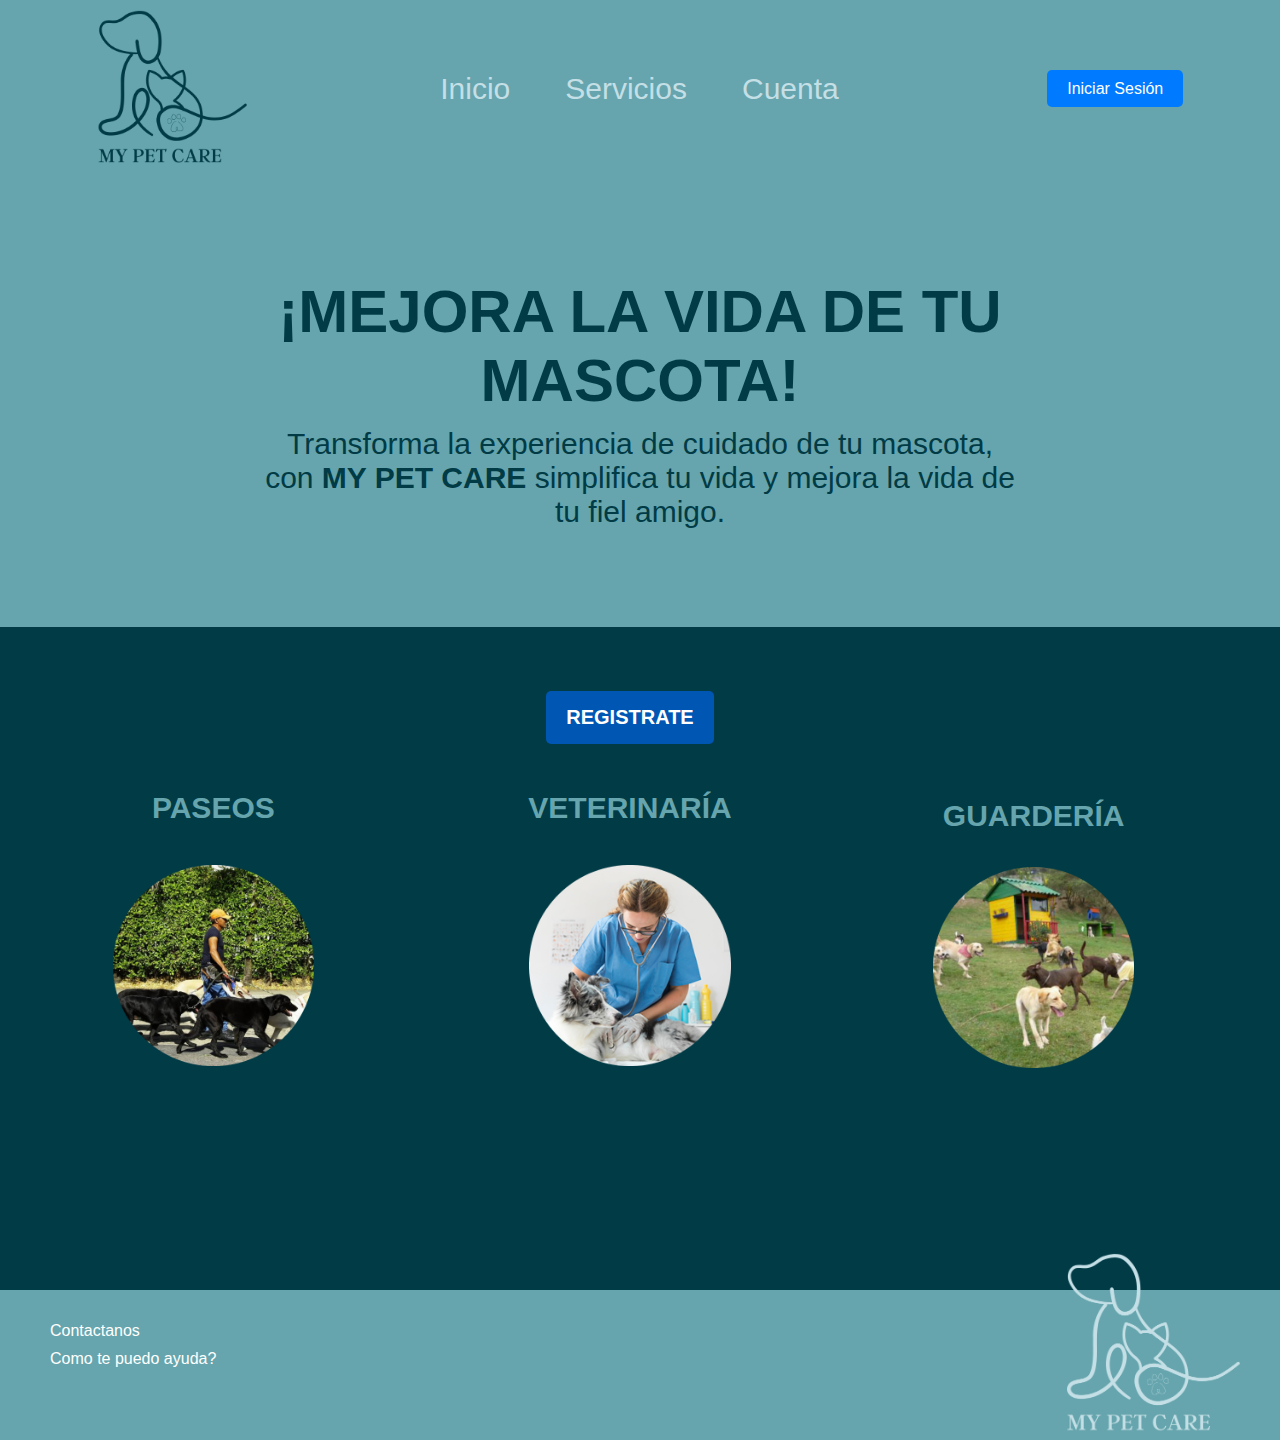
<file: index.html>
<!DOCTYPE html>
<html lang="es">
<head>
    <meta charset="UTF-8">
    <meta name="viewport" content="width=device-width, initial-scale=1.0">
    <link rel="stylesheet" href="css/mypetcare.css">
    <title>Inicio</title>
</head>
<body>
    <header>
        <div class="logo">
            <img src="images/3.png" alt="mypetcare">
        </div>
        <nav>
            <ul>
                <li><a href="index.html">Inicio</a></li>
                <li><a href="servicios.html">Servicios</a></li>
                <li><a href="datosmascota.html">Cuenta</a></li>
            </ul>
        </nav>
        <div class="login" >
            <a href="login.html">Iniciar Sesión</a>
        </div>
    </header>
    <main>
        <div class="boxmain">
        <div class="cajamain1"> <strong>¡MEJORA LA VIDA DE TU MASCOTA!</strong> </div>
        <div class="cajamain2"> Transforma la experiencia de cuidado de tu mascota, con <strong>MY PET CARE</strong> simplifica tu vida y mejora la vida de tu fiel amigo.</div>
        </div>
        <div class="servicios">
            <div class="paseos"> <strong>PASEOS</strong>
                <br>
                <br>
                <img width="50%" src="images/paseo.png" alt="paseo">
            </div>
            <div class="vet"> <strong>VETERINARÍA</strong>
                <br>
                <br>
                <img width="50%" src="images/vet.png" alt="vet">
            </div>
            <div class="guarde"><strong>GUARDERÍA</strong>
                <br>
                <br>
                <img width="50%" src="images/guar.png" alt="guarde">
            </div>
        </div>
        
            <div class="Login2">
                <a href="registro.html">
                <button id="registro1"><strong>REGISTRATE</strong></button>
            </div>
    </main>
    <footer>
        <div class="enlaces">
            <a href="#">Contactanos</a>
            <a href="#">Como te puedo ayuda?</a>
        </div>
        <div class="logofinal">
            <img src="images/4.png" alt="logofinal">
        </div>
    </footer>
</body>
</html>
</file>
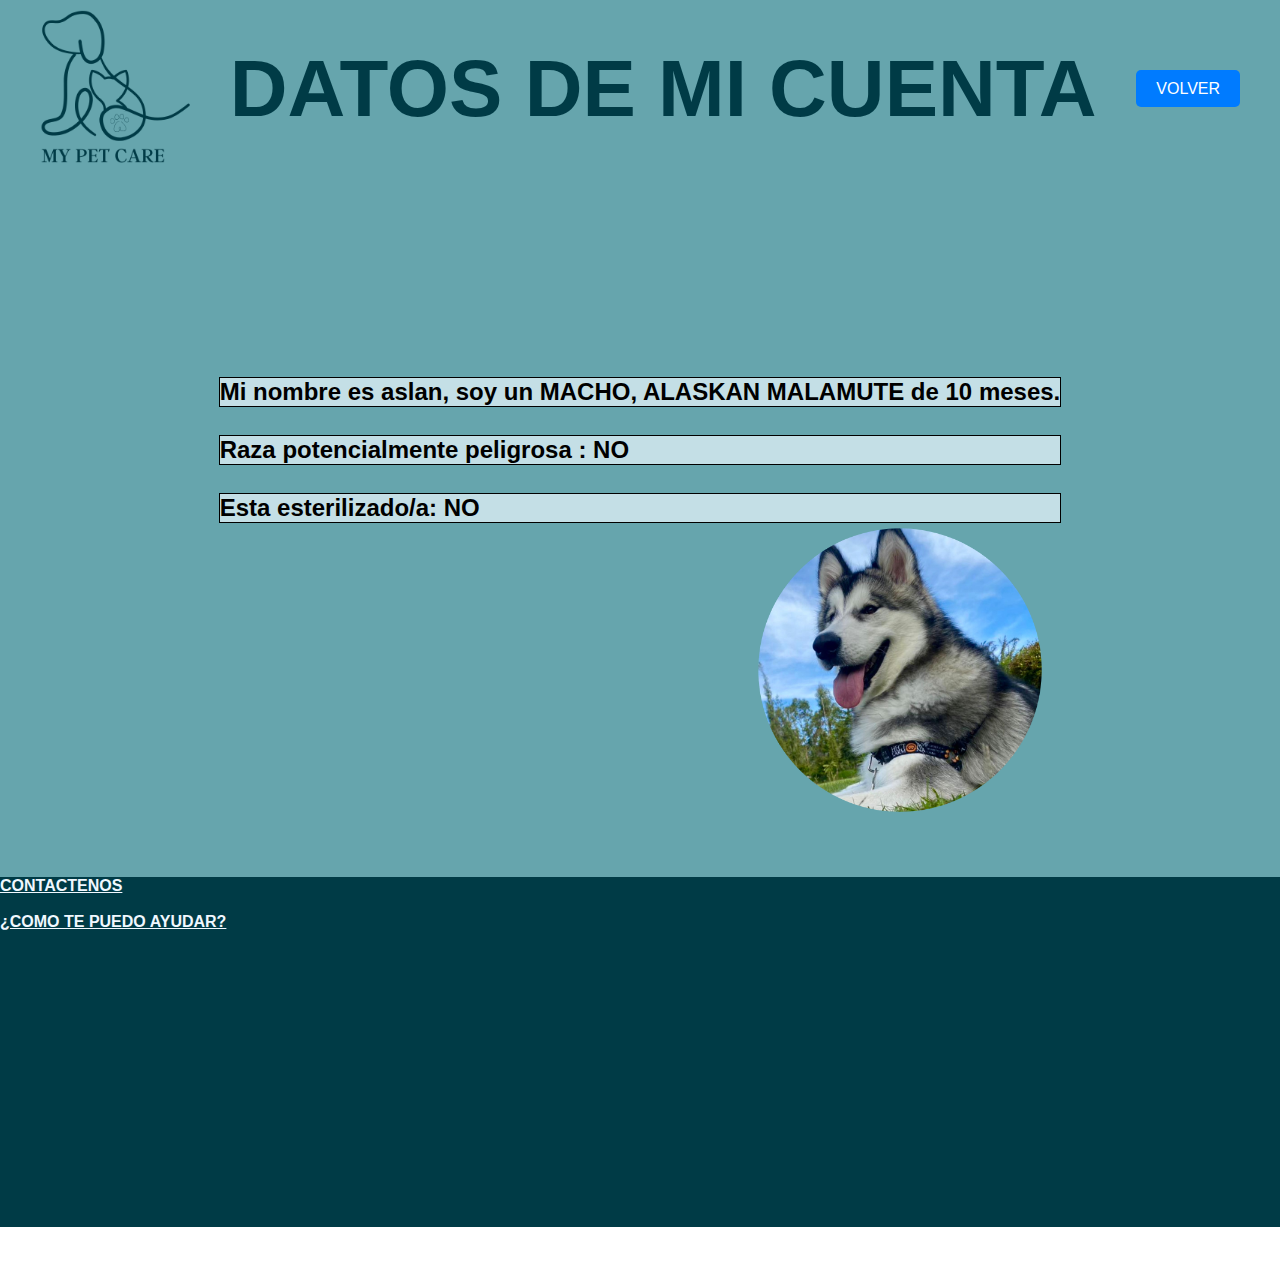
<file: datosmascota.html>
<!DOCTYPE html>
<html lang="en">
<head>
    <meta charset="UTF-8">
    <meta name="viewport" content="width=device-width, initial-scale=1.0">
    <link rel="stylesheet" href="css/datos.css">
    <title>Inicio</title>
</head>
<body>
    <header>
        <div class="logo">
            <img src="images/3.png" alt="mypetcare">
        </div>
        <div class="titulo" > <strong>DATOS DE MI CUENTA</strong> </div>        
        <div class="volver" >
            <a href="index.html">VOLVER</a>
        </div>
    </header>
    <main>
        <div class="cajamain"></div>

        <div class="texto">
            <h2>
            <div class="caja1"><strong>Mi nombre es aslan, soy un MACHO, ALASKAN MALAMUTE de 10 meses.</div>
            <br>
            <div class="caja2"><strong>Raza potencialmente peligrosa : NO</div>
            <br>
            <div class="caja3">Esta esterilizado/a: NO</strong></div>
            </h2>   
            </div>

            <div class="aslan">
             <img width="300px" src="images/ASLAN.png" alt="Aslan">
            </div>  
        </div>
    </main>
    <footer>

        <div class="ayudas">

            <a href="#"><strong>CONTACTENOS</strong></a>
            <br>
            <br>
            <a href="#"><strong>¿COMO TE PUEDO AYUDAR?</strong></a>

        </div>

        <div class="img2">
            <img src="images/4.png" alt="logo2">
        </div>

    </footer>

</body>
</html>
</file>
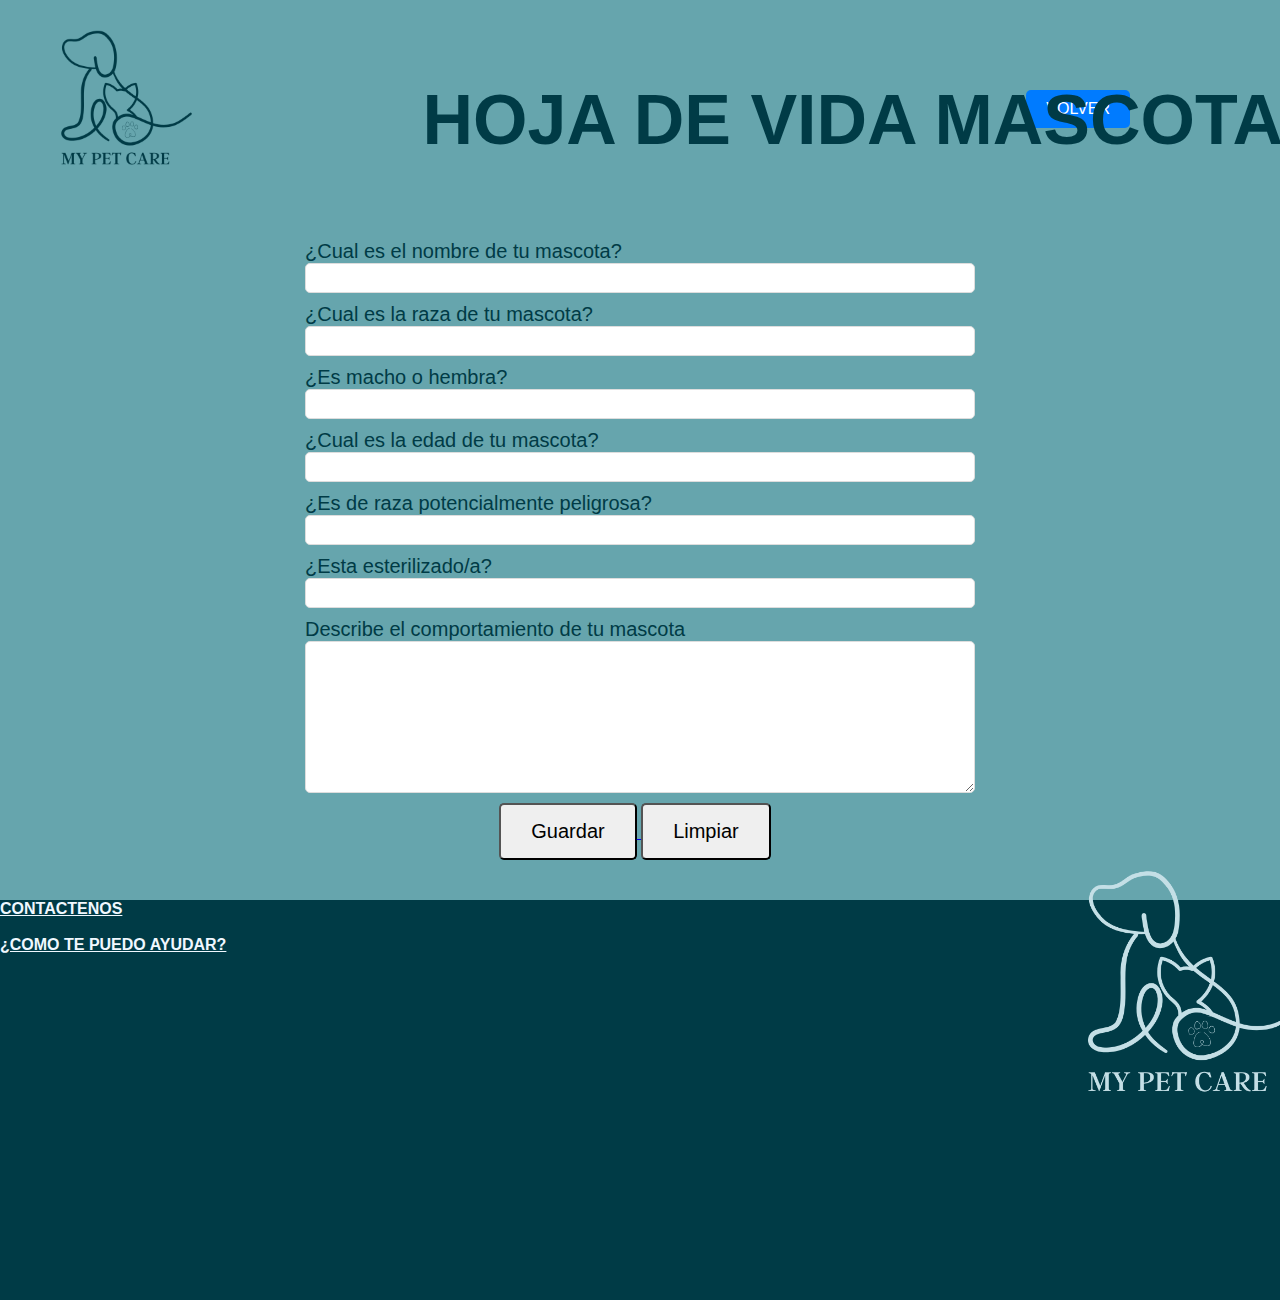
<file: historia.html>
<!DOCTYPE html>
<html lang="es">
<head>
    <meta charset="UTF-8">
    <meta name="viewport" content="width=device-width, initial-scale=1.0">
    <link rel="stylesheet" href="css/historia.css">
    <title>historia</title>
</head>
<body>
    <header> 
        <div class="volver" >
            <a href="index.html">VOLVER</a>
        </div>
        <div class="titulo">
            <h1><strong>HOJA DE VIDA MASCOTA</strong> </h1>
        </div>
        <div class="img1">
            <img src="images/3.png" alt="logo1">
        </div>
    </header>
    <main>
        <div class="container">
            <form action="formulario">
                <div class="form-container">
                    <label for="lnombre">¿Cual es el nombre de tu mascota?</label>
                    <input type="text" name="nombre" id="lnombre">
                </div>
                <div class="form-container">
                    <label for="lraza">¿Cual es la raza de tu mascota?</label>
                    <input type="text" name="raza" id="lraza">
                </div>
                <div class="form-container">
                    <label for="lsexo">¿Es macho o hembra?</label>
                    <input type="text" name="sexo" id="lsexo">
                </div>
                <div class="form-container">
                    <label for="ledad">¿Cual es la edad de tu mascota?</label>
                    <input type="text" name="edad" id="ledad">
                </div>
                <div class="form-container">
                    <label for="lpligrosa">¿Es de raza potencialmente peligrosa?</label>
                    <input type="text" name="peligrosa" id="peligrosa">
                </div>
                <div class="form-container">
                    <label for="lesteril">¿Esta esterilizado/a?</label>
                    <input type="text" name="esteril" id="lesteril">
                </div>
                <div class="form-container">
                    <label for="lcomportamiento">Describe el comportamiento de tu mascota</label>
                    <textarea name="comportamiento" id="lcomportamiento" cols="30" rows="10" spellcheck="false"></textarea>
                </div>
                <div class="botones">
                    <a href="datosmascota.html">
                        <button type="button">Guardar</button>
                    </a>
                    <input type="reset" value="Limpiar">
                </div>
            </form>
        </div>
</body>
<footer>    
    <div class="ayudas">
        <a href="#"><strong>CONTACTENOS</strong></a>
        <br>
        <br>
        <a href="#"><strong>¿COMO TE PUEDO AYUDAR?</strong></a>
    </div>
    <div class="img2">
        <img src="images/4.png" alt="logo2">
    </div>
    
</footer>
</html>
</file>
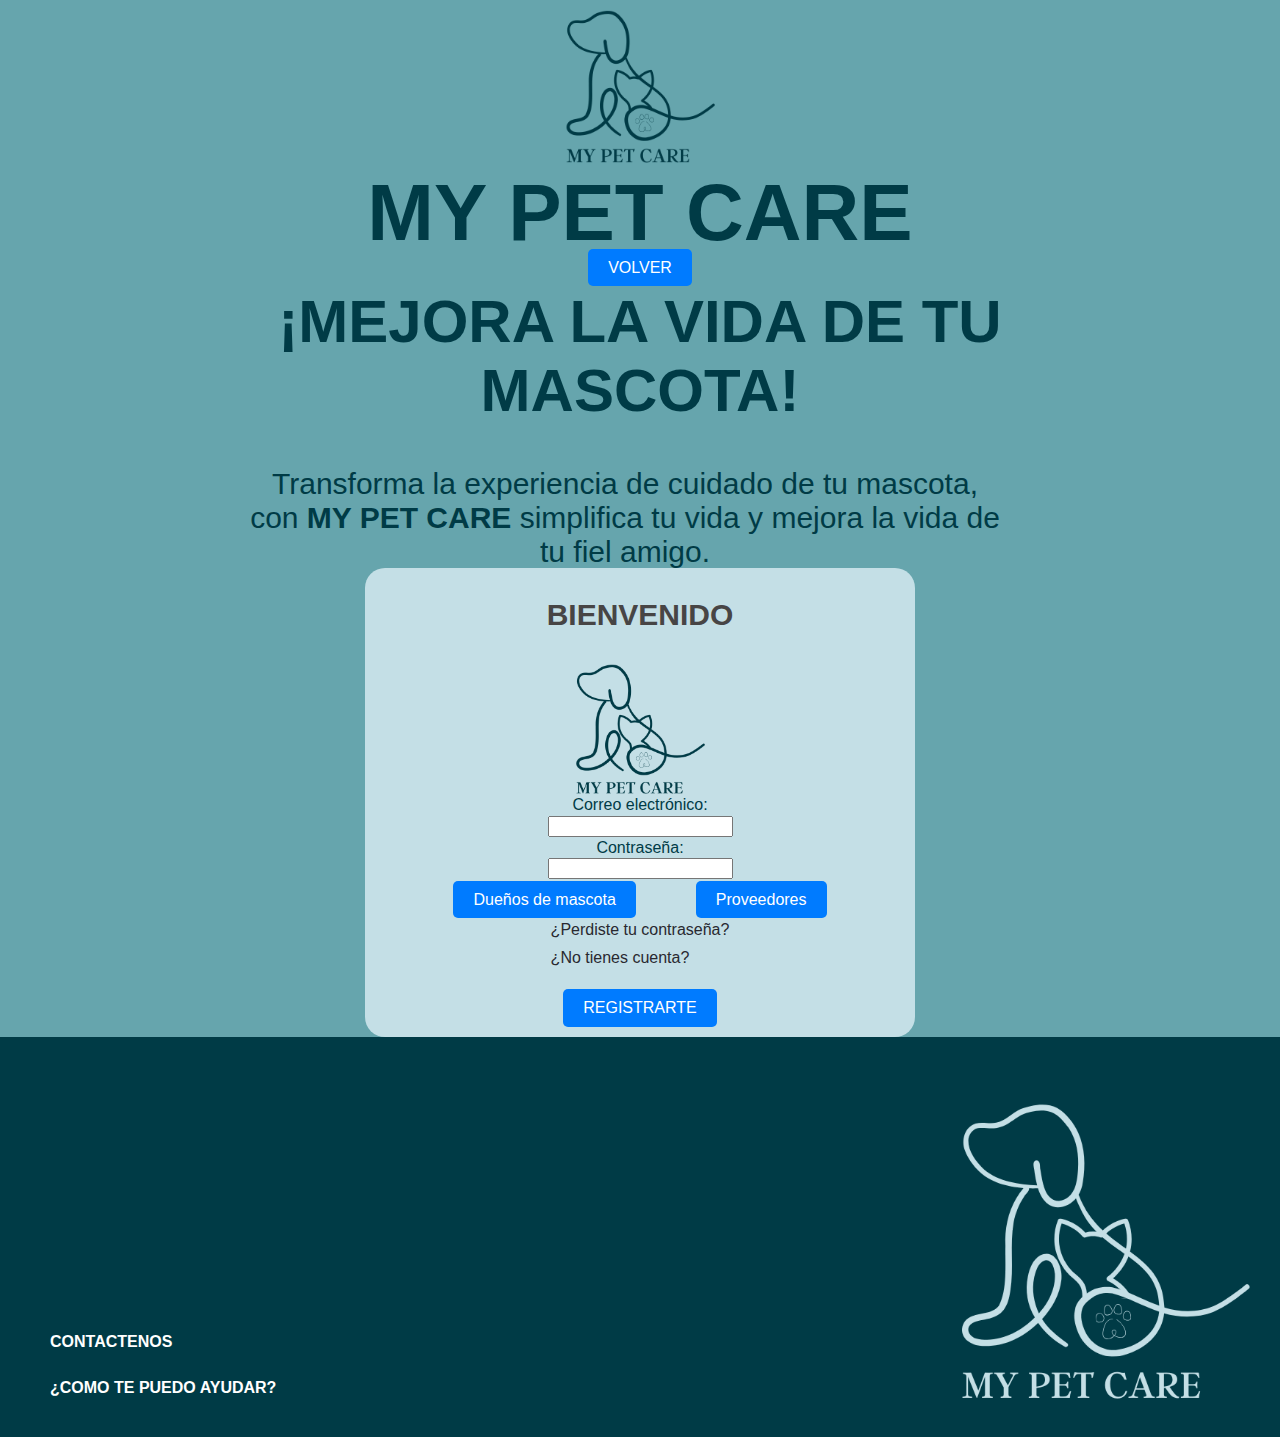
<file: login.html>
<!DOCTYPE html>
<html lang="es">
<head>
    <meta charset="UTF-8">
    <meta name="viewport" content="width=device-width, initial-scale=1.0">
    <link rel="stylesheet" href="css/login.css">
    <title>Inicio</title>
</head>
<body>
    <header>
        <div class="logo">
            <img src="images/3.png" alt="mypetcare">
        </div>
        <div class="titulo" >
            <strong>MY PET CARE</strong> </div>        
        <div class="volver" >
            <a href="index.html">VOLVER</a>
        </div>
    </header>
    <main>
        <div class="boxs">
            <div class="boxmain" >
                <div class="boxm1"> <strong>¡MEJORA LA VIDA DE TU MASCOTA!</strong> </div>
                <div class="boxm2"> Transforma la experiencia de cuidado de tu mascota, con <strong>MY PET CARE</strong>  simplifica tu vida y mejora la vida de tu fiel amigo.  </div>
            </div>
            <div class="boxlogin" >
                <p><strong>BIENVENIDO</strong></p>
                <img class="logologin" src="images/3.png" alt="MPC">
                <label class="camposs" for="lmail">Correo electrónico:</label>
                <input type="email" name="mail" id="lmail">
                <label class="camposs" for="lpass">Contraseña:</label>
                <input type="password" name="pass" id="lpass">
                <div class="botones" >
                <div class="ddm" >
                    <a href="registro.html">Dueños de mascota</a>
                </div>
                <div class="pvds" >
                    <a href="#">Proveedores</a>
                </div>
                </div>
                <div class="loslink">
                    <a href="#">¿Perdiste tu contraseña?</a>
                    <a href="#">¿No tienes cuenta?</a>
                </div>
                <div class="rgtr" >
                    <a href="#">REGISTRARTE</a>
                </div>
            </div>
        </div>
    </main>
    
    <footer>
        <div class="enlaces">
            <a href="#"><strong>CONTACTENOS</strong></a>
        <br>
        
        <a href="#"><strong>¿COMO TE PUEDO AYUDAR?</strong></a>
        </div>
        <div class="logofinal">
            <img src="images/4.png" alt="logofinal">
        </div>
    </footer>
</body>
</html>
</file>
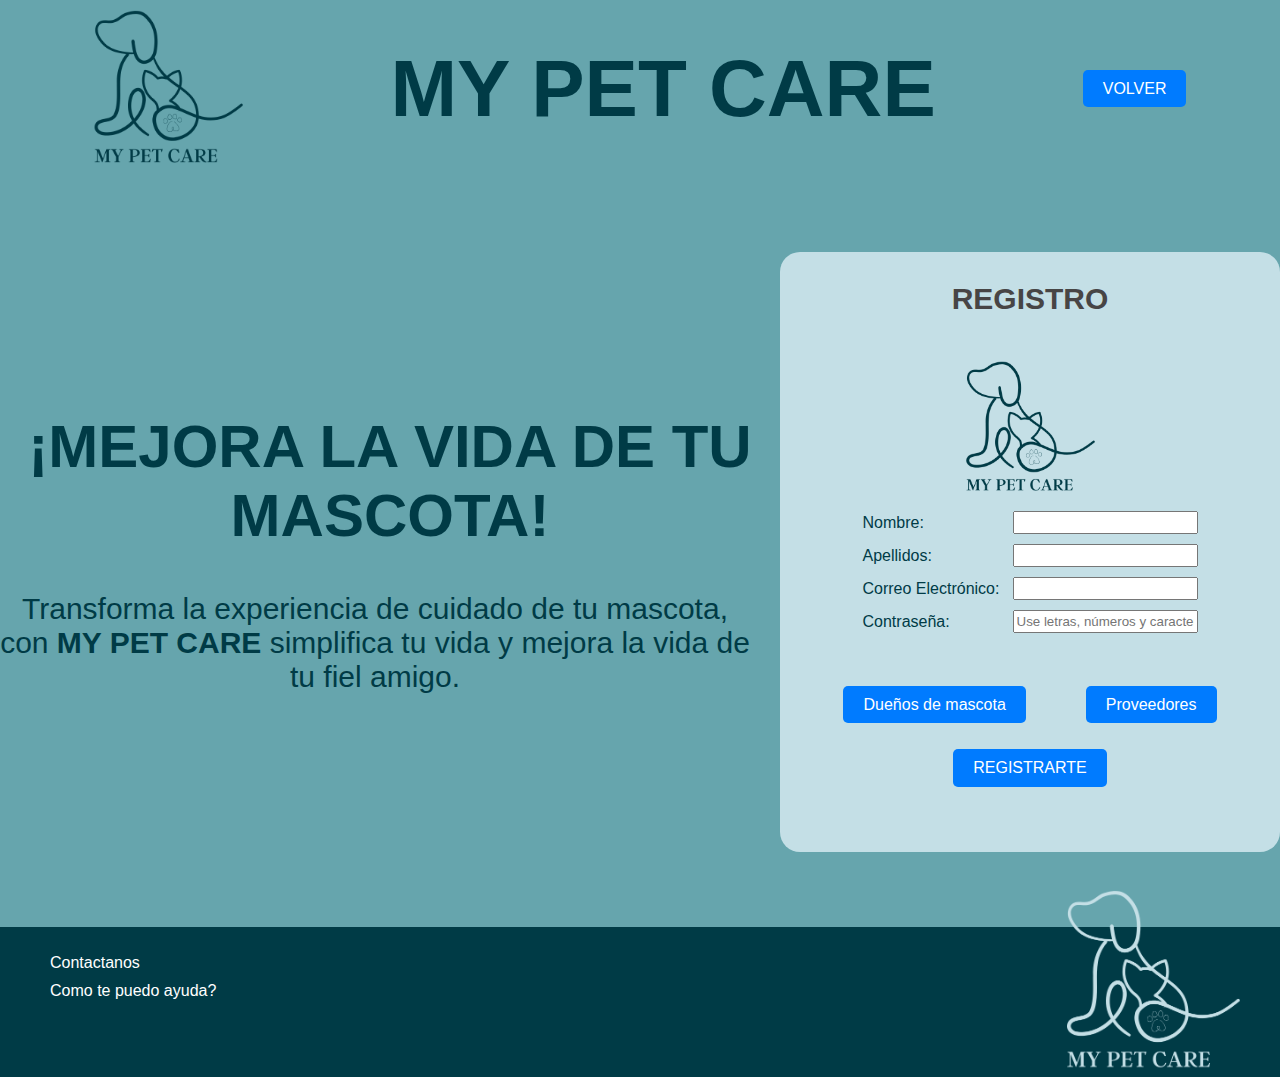
<file: registro.html>
<!DOCTYPE html>
<html lang="es">
<head>
    <meta charset="UTF-8">
    <meta name="viewport" content="width=device-width, initial-scale=1.0">
    <link rel="stylesheet" href="css/registro.css">
    <title>Inicio</title>
</head>
<body>
    <header>
        <div class="logo">
            <img src="images/3.png" alt="mypetcare">
        </div>
        <div class="titulo" > <strong>MY PET CARE</strong> </div>        
        <div class="volver" >
            <a href="index.html">VOLVER</a>
        </div>
    </header>
    <main>
        <div class="boxs">
            <div class="boxmain" >
                <div class="boxm1"> <strong>¡MEJORA LA VIDA DE TU MASCOTA!</strong> </div>
                <div class="boxm2"> Transforma la experiencia de cuidado de tu mascota, con <strong>MY PET CARE</strong>  simplifica tu vida y mejora la vida de tu fiel amigo.  </div>
            </div>
            <div class="boxlogin" >
                <p><strong>REGISTRO</strong></p>
                <img class="logologin" src="images/3.png" alt="MPC">
            

                <div class="container">
                <div class="form-container">
                    <label for="lnombre">Nombre:</label>
                    <input type="text" name="nombre" id="lnombre">
                </div>
                
                <div class="form-container">
                    <label for="lapellido">Apellidos:</label>
                    <input type="text" name="apellido" id="lapellido">
                </div>
                
                <div class="form-container">
                    <label for="lcorreo">Correo Electrónico:</label>
                    <input type="text" name="correo" id="lcorreo">
                </div>
                
                <div class="form-container">
                    <label for="lpass">Contraseña:</label>
                    <input type="text" name="pass" id="lpass" placeholder="Use letras, números y caracteres especiales.">
                </div>
            </div>
                        <br>
               
                <div class="botones" >
                <div class="ddm" >
                    <a href="historia.html">Dueños de mascota</a>
                </div>
                <div class="pvds" >
                    <a href="#">Proveedores</a>
                </div>
                </div>
                <div class="rgtr" >
                    <a href="#">REGISTRARTE</a>
                </div>
            </div>
        </div>
    </main>
    <footer>
        <div class="enlaces">
            <a href="#">Contactanos</a>
            <a href="#">Como te puedo ayuda?</a>
        </div>
        <div class="logofinal">
            <img src="images/4.png" alt="logofinal">
        </div>
    </footer>
</body>
</html>
</file>
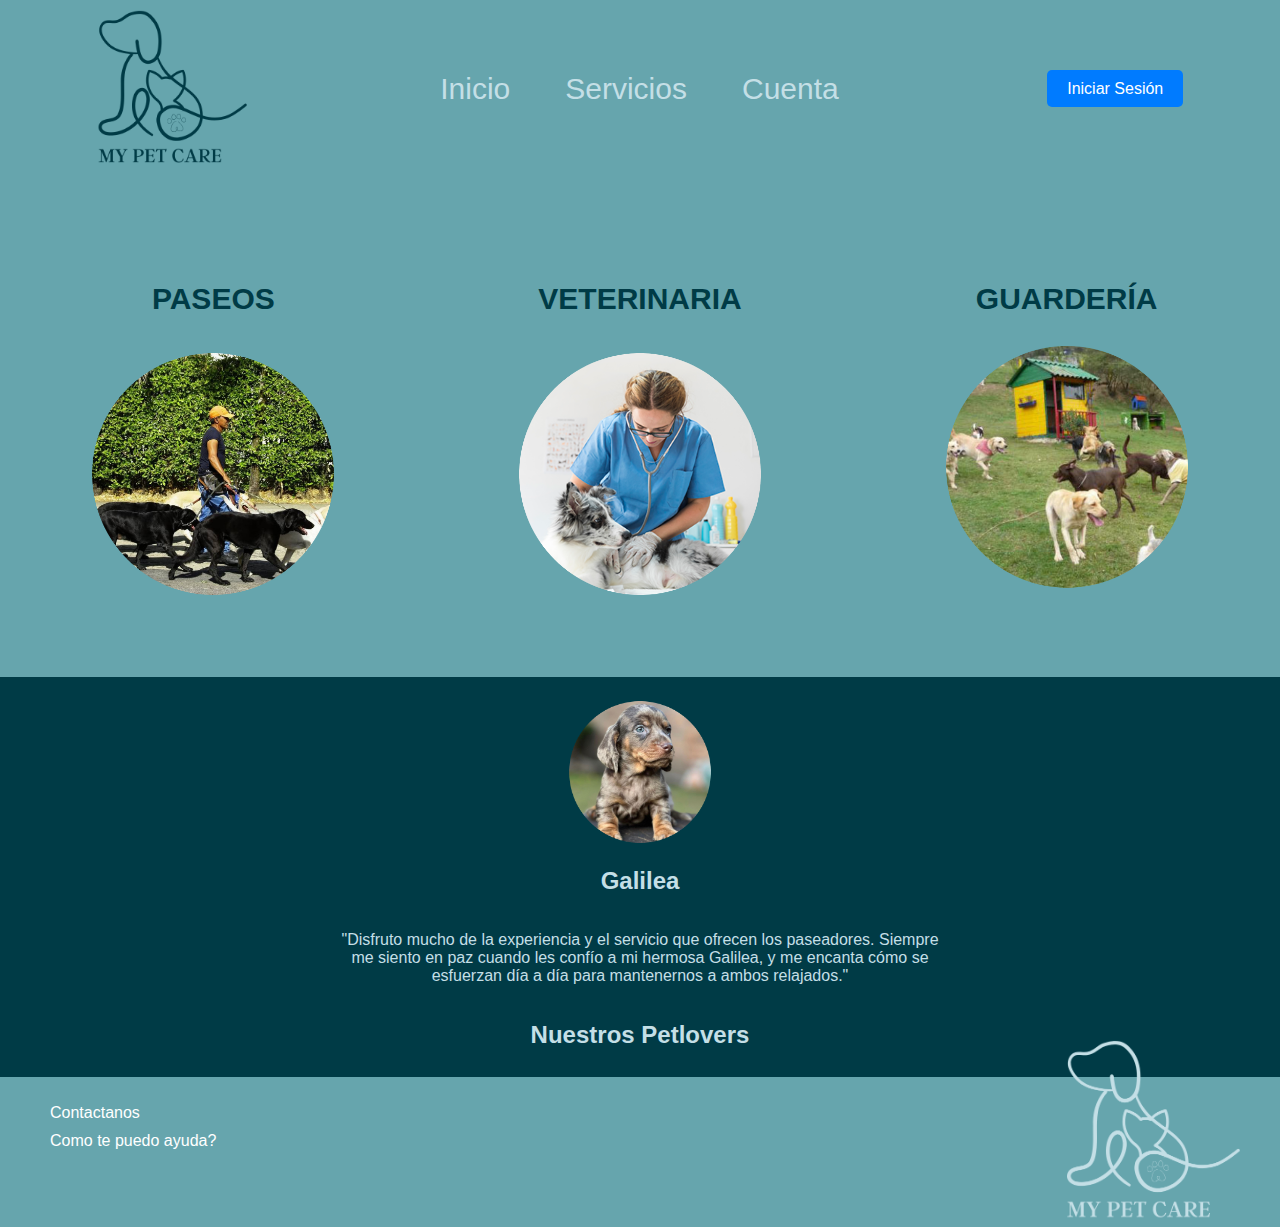
<file: servicios.html>
<!DOCTYPE html>
<html lang="es">
<head>
    <meta charset="UTF-8">
    <meta name="viewport" content="width=device-width, initial-scale=1.0">
    <link rel="stylesheet" href="css/servicios.css">
    <title>Servicios</title>
</head>
<body>
    <header>
        <div class="logo">
            <img src="images/3.png" alt="mypetcare">
        </div>
        <nav>
            <ul>
                <li><a href="index.html">Inicio</a></li>
                <li><a href="servicios.html">Servicios</a></li>
                <li><a href="datosmascota.html">Cuenta</a></li>
            </ul>
        </nav>
        <div class="login" >
            <a href="login.html">Iniciar Sesión</a>
        </div>
    </header>
    <main>
        <div class="servicios">
            <div class="Paseo" >
                <p><strong>PASEOS</strong></p>
                <img src="images/paseo.png" alt="paseos">
            </div>
            <div class="Veterinaria" >
                <p><strong>VETERINARIA</strong></p>
                <img src="images/vet.png" alt="veterinarias">
            </div>
            <div class="Guarderia">
                <p><strong>GUARDERÍA</strong></p>
                <img src="images/guar.png" alt="Guarderias">
            </div>
        </div>
        <div class="reseña">
            <div class="reseñacontenido">
                <img src="images/dog.png" alt="galilea">
                <h2>Galilea</h2>
                <div class="texto" >
                    <p>"Disfruto mucho de la experiencia y el servicio que ofrecen los paseadores. Siempre me siento en paz cuando les confío a mi hermosa Galilea, y me encanta cómo se esfuerzan día a día para mantenernos a ambos relajados."</p>
                </div>
                <h2>Nuestros Petlovers</h2>
            </div>
            </div>
        </div>
    </main>
    <footer>
        <div class="enlaces">
            <a href="#">Contactanos</a>
            <a href="#">Como te puedo ayuda?</a>
        </div>
        <div class="logofinal">
            <img src="images/4.png" alt="logofinal">
        </div>
    </footer>
</body>
</html>
</file>
<file: css/mypetcare.css>
*{
    box-sizing: border-box;
}

html {
    font-family:'Trebuchet MS', 'Lucida Sans Unicode', 'Lucida Grande', 'Lucida Sans', Arial, sans-serif;
}

body{
    margin: 0;
    padding: 0;
}

header {
    display: flex;
    justify-content: space-around;
    align-items: center;
    padding: 10px 20px;
    background-color: #66a5ad;
    color: #c4dfe6;
}

.logo img {
    max-width: 150px;
    height: auto;
}

nav ul {
    list-style: none;
    display: flex;
}

nav li {
    margin-right: 55px;
}

nav a {
    font-size: 30px;
    text-decoration: none;
    color: #C4DFE6;
}

.login a {
    padding: 10px 20px;
    background-color: #007BFF;
    color: #fff;
    border-radius: 5px;
    text-decoration: none;
}

.login a:hover {
    background-color: #0056b3;
}

.boxmain {
    background: #66A5AD;
    height: 450px;
    display: flex;
    flex-direction: column;
    align-items: center;
    justify-content: center;
}

main {
    background-color: #003b46;
    
}

#registro1 {
    background-color: #0056b3; 
    color: white; 
    padding: 15px 20px; 
    font-size: 20px; 
    border: none; 
    border-radius: 5px; 
    cursor: pointer; 
}

#registro1:hover {
    background-color: #5fd2f5; 
    color: rgb(14, 4, 4);
}


.img1 {
    display:flex;
}

.Login {
    position: absolute;
    right: 50px;
    top: 20px;
    font-size: 30px;
    color: #C4DFE6;
}

.cajamain1 {
    background-color: #66A5AD;
    height: 150px;
    max-width: 900px;
    text-align: center;
    font-size: 60px;
    color: #003b46;
}

.cajamain2 {
    background-color: #66A5AD;
    height: 100px;
    max-width: 750px;
    text-align: center;
    font-size: 30px;
    color:#003b46;
}

.servicios {
    display: flex;
    
}

.paseos {
    flex: 30%;
    height: 600px;
    color: #66A5AD;
    font-size: 30px;
    text-align: center;
    position: relative;
    top: 164px;
    left: -13pxpx;
    
}

.paseos:hover{
    transition-duration: 1s;
    transform: scale(1.5); /* Agranda la imagen, 0.5 la aleja hacia adentro */

}

.vet {
    flex: 30%;
    color: #66A5AD;
    font-size: 30px;
    text-align: center;
    position: relative;
    top: 164px;;
    left: -10px;
    
}

.vet:hover{
    transition-duration: 1s;
    transform: scale(1.5); /* Agranda la imagen, 0.5 la aleja hacia adentro */

}

.guarde {
    flex: 30%;
    color: #66A5AD;
    font-size: 30px;
    text-align: center;
    position: relative;
    top: 172px;
    left: -33px;
}

.guarde:hover{
    transition-duration: 1s;
    transform: scale(1.5); /* Agranda la imagen, 0.5 la aleja hacia adentro */

}

footer {
    height: 150px;
    display: flex;
    justify-content: space-between;
    align-items: center;
    background-color: #66a5ad;
    padding: 0px 40px 40px 0px;
}

.enlaces{
    padding: 0 50px;
    flex: 1;
}

a {
    color: #fff;
}

.enlaces {
    display: flex;
    flex-direction: column; 
}

.enlaces a {
    color: #fff; 
    text-decoration: none; 
    margin-bottom: 10px; 
}

.logofinal img {
    height: 180px;
}

.imagen img {
    max-width: 300px; 
    height: 150px; 
}

.Login2 {
    font-size: 30px;
    text-align: center;
}

button {
    background-color: #2B78E4;
    color: #fff;
    border-radius: 2px solid;
    padding: 10px 20px;
    font-size: 16px;
    cursor: pointer;
    margin: 5px;
    position: relative;
    top: -541px;
    left: -10px;
}


@media (max-width: 768px) {
    header {
        flex-direction: column;
        align-items: center;
    }

    .logo img {
        max-width: 100px;
        height: auto;
    }

}
</file>
<file: css/datos.css>
* {
    margin: 0;
    padding: 0;
    box-sizing: border-box;
}

html, body {
    margin: 0;
    padding: 0;
    overflow-x: hidden;
}


html {
    font-family:'Trebuchet MS', 'Lucida Sans Unicode', 'Lucida Grande', 'Lucida Sans', Arial, sans-serif;

    margin-left: 0px;
    margin-right: 0px;
}

header {
    display: flex;
    justify-content: space-around;
    align-items: center;
    padding: 10px 20px;
    background-color: #66a5ad;
    color: #c4dfe6;
}

.titulo {
    font-size: 80px;  
    color: #003b46;  
}

.logo img {
    max-width: 150px;
    height: auto;
}

.volver a {
    padding: 10px 20px;
    background-color: #007BFF;
    color: #fff;
    border-radius: 5px;
    text-decoration: none;
}

.volver a:hover {
    background-color: #0056b3;
}


h1 {
    color: #003b46;
    position: relative;
    top: 50px;
    font-size: 60px;
}
nav {
    background-color: #66A5AD;
    width: 100%; 
    height: 75px; 
    text-align: center; 
}

main {

    height: 700px;
    background-color: #66A5AD;
    
}

.img1 {
    position: absolute;
    display:flex;
    width: 25%;
    height: 25%;
    top: 50px;
}
    
.texto{
   
    display: flex;
    flex-direction: column;
    align-items: center;
    align-content: center;

}

.texto .caja1, .caja2, .caja3{

    border: 1px solid;    
    background-color: #C4DFE6;
    text-align: justify;      

}

.aslan {
   
    position: absolute;
    top: 520px;
    left: 750px;
    
}


.hr {
    position: relative;
    left: 200px;
    color: #66A5AD;
    
}

.cajamain {
    background-color: #66A5AD;
    flex: 90%;
    height: 200px;
    
}

.ayudas a{
    
    color: aliceblue;
}


footer {
    background-color: #003b46;
    width: 100%; 
    height: 350px; 
}

.img2 {
    width: 130%;
    height: 130%;
    display: flex;
    position: relative;
    bottom: 100px;
    left: 1600px;
}

@media screen and (max-width: 750px) {
    header {
        top: 0px; 
    }

    h1 {
        display: flex;
        position: absolute;
        top:200px;
        left: 10%;
        font-size: 40px; 
    }

    .Login {
        top: 50px; 
    }

    .img1 {
        display: flex;
        position: absolute;
        width: 10%;
        height: 20%;
       
    }

    .aslan {
        display: flex;
        position: absolute;
        width: 20%;
        height: 20%;
        left: 30%;
       
    }

    .img2 {
        display: flex;
        position: relative;
        left: 70%;
        width: 80%;
        height: 80%;
       
    }
}
</file>
<file: css/historia.css>
* {
    margin: 0;
    padding: 0;
    box-sizing: border-box;
}

html, body {
    margin: 0;
    padding: 0;
    overflow-x: hidden;
}

html {
    font-family:'Trebuchet MS', 'Lucida Sans Unicode', 'Lucida Grande', 'Lucida Sans', Arial, sans-serif;

    margin-left: 0px;
    margin-right: 0px;
}

header {
background-color: #66A5AD;
width: 100%; 
height: 200px; 
}

header .titulo {
    font-size: 35px;
    color: #003b46;
    position: relative;
    left: 33%;
    top: 80px;
    
}

main {
    background-color: #66A5AD;
    
}


.volver a {
    padding: 10px 20px;
    background-color: #007BFF;
    color: #fff;
    border-radius: 5px;
    text-decoration: none;
    position: absolute;
    right: 150px;
    top: 10%;
}

.volver a:hover {
    background-color: #0056b3;
}


.ayudas a{
    
    color: aliceblue;
}



footer {
    background-color: #003b46;
    width: 100%; 
    height: 400px; 
}

.img1 {
    position: absolute;
    display:flex;
    width: 30%;
    height: 30%;
    top: 30px;
    left: 60px;
}

footer .img2{
    width: 25%;
    height: 25%;
    display: flex;
    position: absolute;
    top: 870px;
    left: 85%;
}

.container {
    color: #003b46;
    max-width: 750px;
    margin: 0 auto;
    padding: 40px;
}
    
.form-container {
    display: flex;
    flex-direction: column;
    align-items: flex-start;
    
}

.form-container label {
    display: inline-block;
    min-width: 200px;
    text-align: left;
    font-size: 20px;
}

.form-container input[type="text"],
.form-container textarea {
    width: 100%;
    box-sizing: border-box;
    margin-bottom: 10px;
    padding: 0px;
    border: 1px solid #ddd;
    border-radius: 5px;
    transition: border-color 0.3s ease;
    min-height: 30px; 
}

#lnombre:focus,
#lraza:focus,
#lsexo:focus,
#ledad:focus,
#peligrosa:focus,
#lesteril:focus,
#lcomportamiento:focus {
    outline: 2px solid #1150c5; 
    border-color: rgb(38, 68, 167);
}

.form-container textarea {
    min-height: 100px;
}

.botones {
    text-align: center;
    
}

.botones input,
.botones button {
    padding: 15px 30px; 
    font-size: 20px; 
    border-radius: 5px;
    transition: transform 0.3s ease; 
}

.botones input {
    margin-right: 10px;
}


.botones input:focus,
.botones button:focus {
    transform: scale(1.1); }


@media (max-width: 750px) {
    .form-container label {
        min-width: 100px;
        
    }
}

.img1 {
    display: flex;
    position: absolute;
    width: 10%;
    height: 15%;
}


@media (max-width: 750px) {
    footer .img2 {
        left: 60%;
        width: 10%;
        height: 20%;
        top:9   0%
    }

    header .titulo {
        font-size: 100%;
        top: 50%;
    }
    
    .volver a {
        top: 5%;
    }
    
}
</file>
<file: css/login.css>
*{
    box-sizing: border-box;
}

html {
    font-family:'Trebuchet MS', 'Lucida Sans Unicode', 'Lucida Grande', 'Lucida Sans', Arial, sans-serif;

    margin-left: 0px;
    margin-right: 0px;
}

body {
    margin: 0;
    padding: 0;
}

header {
    display: flex;
    justify-content: space-around;
    align-items: center;
    padding: 10px 20px;
    background-color: #66a5ad;
    color: #c4dfe6;
}

.titulo {
    font-size: 80px;  
    color: #003b46;  
}

.logo img {
    max-width: 150px;
    height: auto;
}

.volver a {
    padding: 10px 20px;
    background-color: #007BFF;
    color: #fff;
    border-radius: 5px;
    text-decoration: none;
}

.volver a:hover {
    background-color: #0056b3;
}

main {
    background-color: #66A5AD;
    height: 750px;
    
}
.boxs{
    background-color: #66A5AD;
    height: 100%;
    display: flex;
    flex-direction: rows;
    justify-content: space-around ;
    align-items: center;
}

.boxm1 {
    height: 180px;
    width: 780px;
    text-align: center;
    font-size: 60px;
    color: #003b46;
}

.boxm1:hover {
    font-size: 80px;
}

.boxm2 {
    height: 100px;
    width: 750px;
    text-align: center;
    font-size: 30px;
    color:#003b46
}

.boxlogin{
    background-color: #C4DFE6;
    height: 600px;
    width: 550px;
    border-radius: 20px;
    display: flex;
    flex-direction: column;
    align-items: center;
    justify-items: center;
    gap: 15px;
}

.boxlogin:hover {
    background-color: rgb(211, 255, 255);
    box-shadow: 20px 20px 30px rgb(32, 128, 134);
}

.boxlogin label {
    color: #003b46;
    display: inline-block;
    min-width: 100px;
    text-align: center;
}

.logologin {
    height: 130px;
    width: 130px;

}

.boxlogin p{
    color: rgb(71, 69, 69);
    font-size: 30px;
}

.botones {
    display: flex;
    gap: 60px;
    padding: 10px;
}

.botones a {
    padding: 10px 20px;
    background-color: #007BFF;
    color: #fff;
    border-radius: 5px;
    text-decoration: none;
}

.botones a:hover {
    background-color: #0056b3;
}

.loslink a {
    color: #8d8282;
}

.loslink {
    display: flex;
    flex-direction: column; 
}

.loslink a {
    color: #292930; 
    text-decoration: none; 
    margin-bottom: 10px; 
}

.loslink a:hover{
    color: #0056b3;
}

.rgtr {
    display: flex;
    gap: 60px;
    padding: 10px;
}

.rgtr a {
    padding: 10px 20px;
    background-color: #007BFF;
    color: #fff;
    border-radius: 5px;
    text-decoration: none;
}

.rgtr a:hover {
    background-color: #0056b3;
}

footer {
    height: 400px;
    display: flex;
    justify-content: space-between;
    align-items: flex-end ;
    background-color: #003b46;
    padding: 0px 30px 30px 0px;
}

.enlaces{
    padding: 0 50px;
    flex: 1;
}

a {
    color: #fff;
}

.enlaces {
    display: flex;
    flex-direction: column; 
}

.enlaces a {
    color: #fff; 
    text-decoration: none; 
    margin-bottom: 10px; 
}

.logofinal img {
    height: 300px;
}

.imagen img {
    max-width: 400px; 
    height: 150px; 
}

@media (max-width: 1280px){

    header {
        flex-direction: column;
        text-align: center;
    }

    .boxs,
    .boxlogin{
        display: flex;
        flex-direction: column;
        justify-content: space-between;
        gap: 1px;
    }


}
</file>
<file: css/registro.css>
*{
    box-sizing: border-box;
}

html {
    font-family:'Trebuchet MS', 'Lucida Sans Unicode', 'Lucida Grande', 'Lucida Sans', Arial, sans-serif;

    margin-left: 0px;
    margin-right: 0px;
}

body {
    margin: 0;
    padding: 0;
}

header {
    display: flex;
    justify-content: space-around;
    align-items: center;
    padding: 10px 20px;
    background-color: #66a5ad;
    color: #c4dfe6;
}

.titulo {
    font-size: 80px;  
    color: #003b46;  
}

.logo img {
    max-width: 150px;
    height: auto;
}

.volver a {
    padding: 10px 20px;
    background-color: #007BFF;
    color: #fff;
    border-radius: 5px;
    text-decoration: none;
}

.volver a:hover {
    background-color: #0056b3;
}

main {
    background-color: #66A5AD;
    height: 750px;
    
}
.boxs{
    background-color: #66A5AD;
    height: 100%;
    display: flex;
    flex-direction: rows;
    justify-content: space-around ;
    align-items: center;
}



.boxm1 {
    height: 180px;
    width: 780px;
    text-align: center;
    font-size: 60px;
    color: #003b46;
    transition: color 1s ease;
    
}

.boxm1:hover {
    font-size: 80px;
}

.boxm2 {
    height: 100px;
    width: 750px;
    text-align: center;
    font-size: 30px;
    color:#003b46
}

.boxlogin{
    background-color: #C4DFE6;
    height: 600px;
    width: 550px;
    border-radius: 20px;
    display: flex;
    flex-direction: column;
    align-items: center;
    justify-items: center;
    gap: 15px;
    transition-duration: 1s;
}

.boxlogin:hover {
    background-color: rgb(211, 255, 255);
    box-shadow: 20px 20px 30px rgb(32, 128, 134);
}

.boxlogin label {
    color: #003b46;
    display: inline-block;
    min-width: 100px;
    text-align: center;
}

.logologin {
    height: 130px;
    width: 130px;

}

.boxlogin p{
    color: rgb(71, 69, 69);
    font-size: 30px;
}

.container {
    display: flex;
    flex-direction: column;
}

.form-container {
    display: flex;
    justify-content: space-between;
    align-items: center;
    margin: 5px 0;
}

.form-container label {
    min-width: 150px;
    text-align: left;
    padding-right: 10px;
}

.form-container input[type="text"] {
    flex: 1;
    padding: 2px;
}

.botones {
    display: flex;
    gap: 60px;
    padding: 10px;
}

.botones a {
    padding: 10px 20px;
    background-color: #007BFF;
    color: #fff;
    border-radius: 5px;
    text-decoration: none;
}

.botones a:hover {
    background-color: #0056b3;
}

.loslink a {
    color: #8d8282;
}

.loslink {
    display: flex;
    flex-direction: column; 
}

.loslink a {
    color: #292930; 
    text-decoration: none; 
    margin-bottom: 10px; 
}

.loslink a:hover{
    color: #0056b3;
}

.rgtr {
    display: flex;
    gap: 60px;
    padding: 10px;
}

.rgtr a {
    padding: 10px 20px;
    background-color: #007BFF;
    color: #fff;
    border-radius: 5px;
    text-decoration: none;
}

.rgtr a:hover {
    background-color: #0056b3;
}

footer {
    height: 150px;
    display: flex;
    justify-content: space-between;
    align-items: center;
    background-color: #003b46;
    padding: 0px 40px 40px 0px;
}

.enlaces{
    padding: 0 50px;
    flex: 1;
}

a {
    color: #fff;
}

.enlaces {
    display: flex;
    flex-direction: column; 
}

.enlaces a {
    color: #fff; 
    text-decoration: none; 
    margin-bottom: 10px; 
}

.logofinal img {
    height: 180px;
}

.imagen img {
    max-width: 300px; 
    height: 150px; 
}

@media screen and (max-width: 1190px) {
    header {
        flex-direction: column;
        text-align: center;
    }

    .boxs,
    .boxlogin{
        display: flex;
        flex-direction: column;
        justify-content: space-between;
        gap: 1px;
    }
/*     .boxs {
        flex-direction: column; 
        align-items: center; 
    }
    .boxm1 {
        font-size: 30px;
        max-width: 80%; 
        margin: 0 auto;
        position: relative;
        top: 45%;
    }

    .boxm2 {
        font-size: 20px;
        max-width: 80%; 
        margin: 0 auto; 
    }

    .titulo {
        font-size: 50px;
        max-width: 80%; 
        margin: 0 auto; 
    }

    .rgtr,
    .botones {
        flex-direction: column; 
        align-items: center; 
        gap: 30px; 
    } */
}
</file>
<file: css/servicios.css>
*{
    box-sizing: border-box;
}

html {
    font-family:'Trebuchet MS', 'Lucida Sans Unicode', 'Lucida Grande', 'Lucida Sans', Arial, sans-serif;
}

body {
    margin: 0;
    padding: 0;
}

header {
    display: flex;
    justify-content: space-around;
    align-items: center;
    padding: 10px 20px;
    background-color: #66a5ad;
    color: #c4dfe6;
}

.logo img {
    max-width: 150px;
    height: auto;
}

nav ul {
    list-style: none;
    display: flex;
}

nav li {
    margin-right: 55px;
}

nav a {
    font-size: 30px;
    text-decoration: none;
    color: #C4DFE6;
}

.login a {
    padding: 10px 20px;
    background-color: #007BFF;
    color: #fff;
    border-radius: 5px;
    text-decoration: none;
}

.login a:hover {
    background-color: #0056b3;
}


.item {
    max-width: 100%; /* Asegura que las imágenes no sean más anchas que su contenedor */
}


.servicios{
    height: 500px;
    display: flex;
    background: #66a5ad;
    justify-content: space-around;
    align-items: center;
}

.servicios p{
    color: #003b46;
    font-size: 30px;
}

.servicios img{
    max-width: 60%;
}

.Paseo , 
.Veterinaria,
.Guarderia{
    display: flex;
    flex-direction: column;
    justify-content: center;
    align-items: center;    
}

.Veterinaria:hover{
    transition-duration: 1s;
    transform: scale(1.5);
}

.Paseo:hover{
    transition-duration: 1s;
    transform: scale(1.5);
}

.Guarderia:hover{
    transition-duration: 1s;
    transform: scale(1.5);
}

.reseña{
    background-color: #003b46;
    height: 400px;
    justify-content: center;
    align-items: center;
    padding: 20px;
}

.reseñacontenido{
    display: flex;
    flex-direction: column;
    align-items: center;
}

.reseñacontenido img{
    max-width: 150px;
    align-self: center;
}

.texto{
    color: #C4DFE6;
    width: 600px;
    text-align: justify;
}

.reseñacontenido h2, .reseñacontenido p {
    color: #C4DFE6;
    text-align: center;
}

footer {
    height: 150px;
    display: flex;
    justify-content: space-between;
    align-items: center;
    background-color: #66a5ad;
    padding: 0px 40px 40px 0px;
}

.enlaces{
    padding: 0 50px;
    flex: 1;
}

a {
    color: #fff;
}

.enlaces {
    display: flex;
    flex-direction: column; 
}

.enlaces a {
    color: #fff; 
    text-decoration: none; 
    margin-bottom: 10px; 
}

.logofinal img {
    height: 180px;
}

.imagen img {
    max-width: 300px; 
    height: 150px; 
}

@media (max-width: 750px) {
    header {
        flex-direction: column;
        text-align: center;
    }

}
</file>
